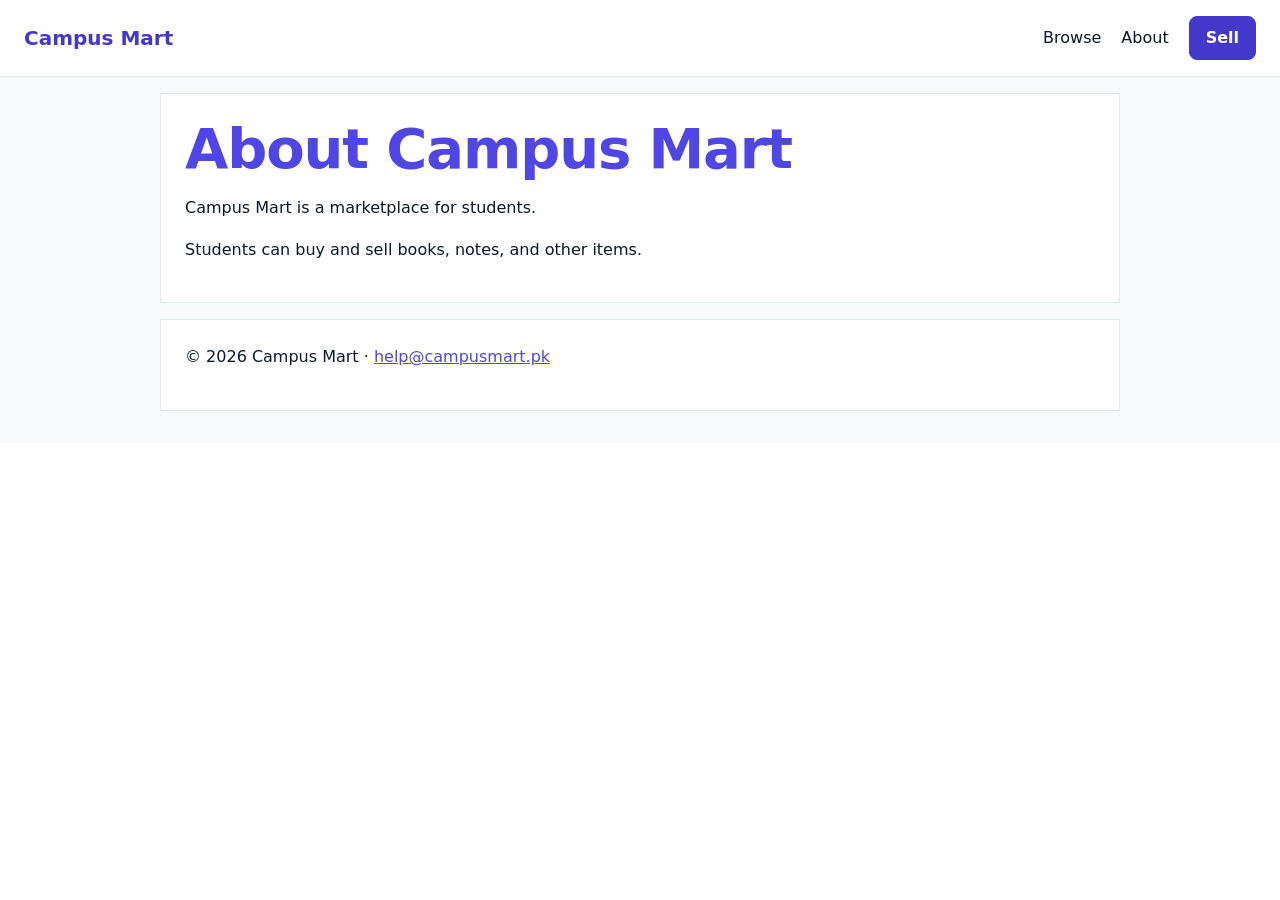
<file: about.html>
<!DOCTYPE html>
<html lang="en">
<head>
    <meta charset="UTF-8">
    <meta name="viewport" content="width=device-width, initial-scale=1.0">
    <meta name="description" content="Learn about Campus Mart, a marketplace for students.">
    <title>About Campus Mart</title>
    <link rel="stylesheet" href="styles.css">
    <script src="app.js" defer></script>
</head>
<body>
    <header class="site-header">
        <a href="index.html" class="logo"><strong>Campus Mart</strong></a>

        <nav aria-label="Main navigation">
            <ul class="nav-links">
                <li><a href="index.html">Browse</a></li>
                <li>
                    <a href="about.html" aria-current="page">About</a>
                </li>
                <li><a class="btn" href="sell.html">Sell</a></li>
            </ul>
        </nav>
    </header>

    <div class="basic-content">
    <main>
        <h1>About Campus Mart</h1>

        <p>Campus Mart is a marketplace for students.</p>
        <p>Students can buy and sell books, notes, and other items.</p>
    </main>

    <footer>
        <p>&copy; 2026 Campus Mart &middot; <a href="mailto:help@campusmart.pk">help@campusmart.pk</a></p>
    </footer>
    </div>
</body>
</html>
</file>
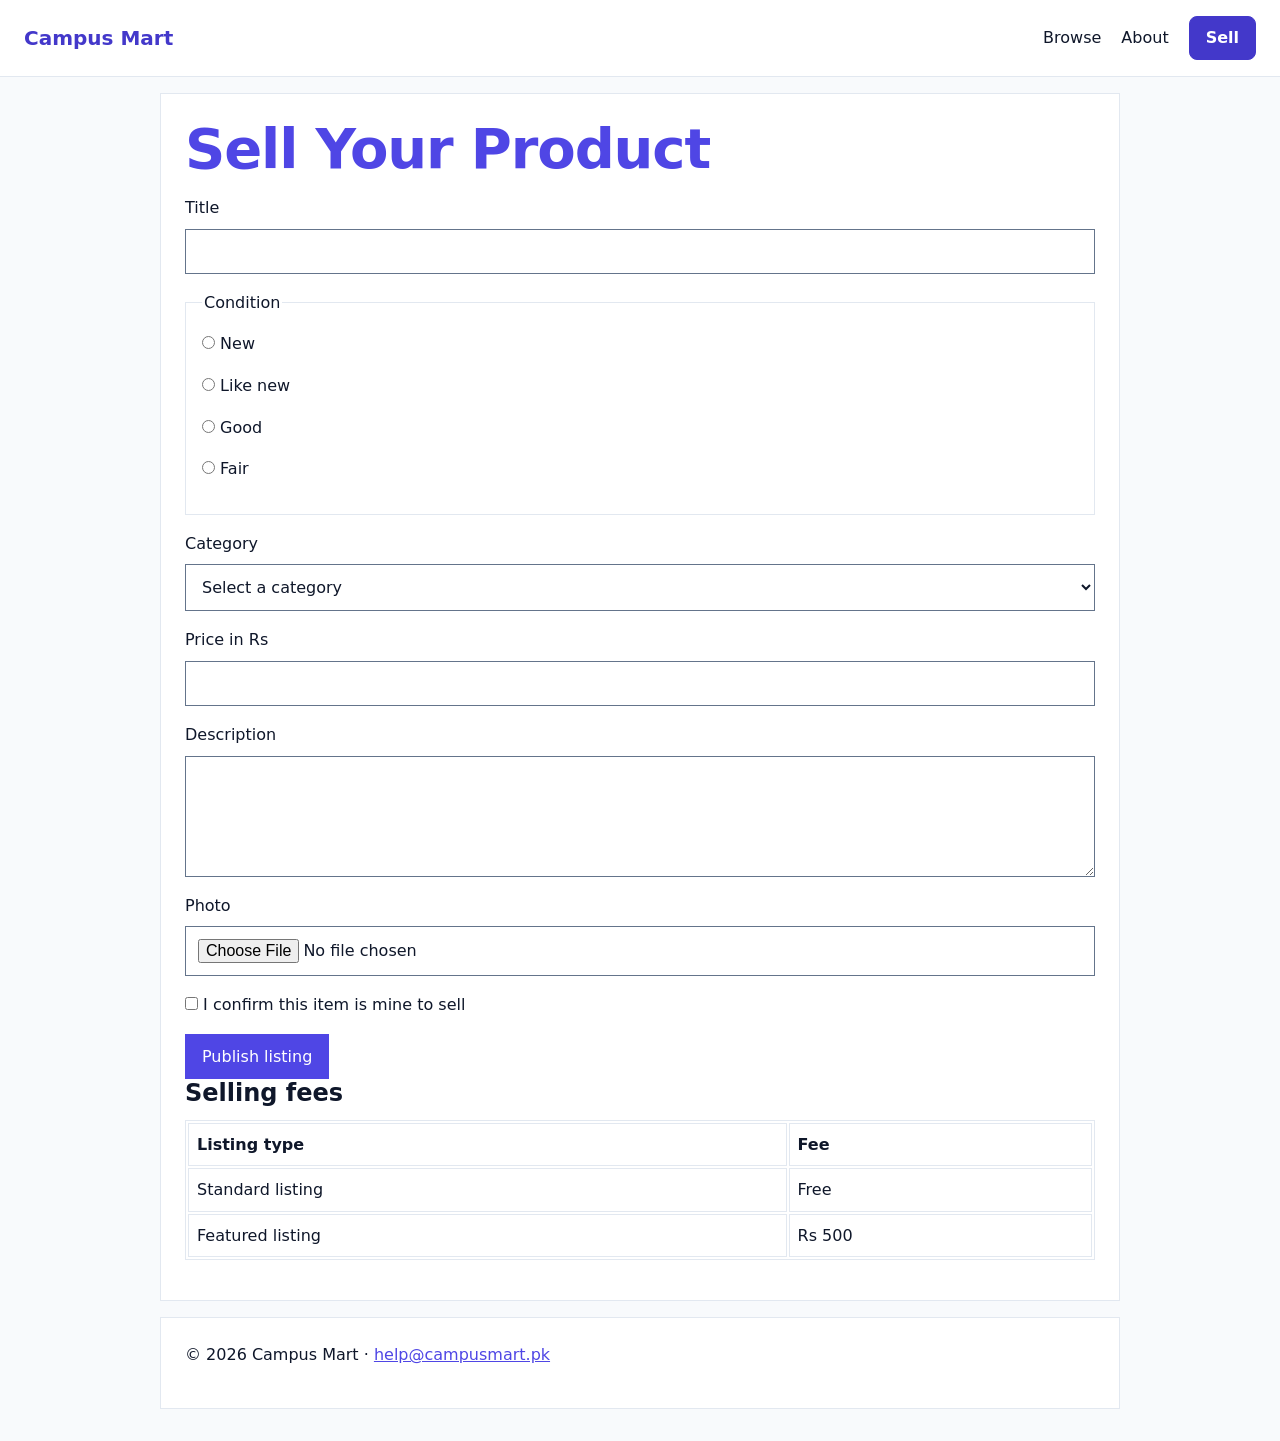
<file: sell.html>
<!DOCTYPE html>
<html lang="en">
<head>
    <meta charset="UTF-8">
    <meta name="viewport" content="width=device-width, initial-scale=1.0">
    <meta name="description" content="List your textbooks and other campus items for sale on Campus Mart.">
    <title>Sell Products - Campus Mart</title>
    <link rel="stylesheet" href="styles.css">
    <script src="app.js" defer></script>
</head>
<body>
    <header class="site-header">
        <a href="index.html" class="logo"><strong>Campus Mart</strong></a>

        <nav aria-label="Main navigation">
            <ul class="nav-links">
                <li><a href="index.html">Browse</a></li>
                <li><a href="about.html">About</a></li>
                <li>
                    <a class="btn" href="sell.html" aria-current="page">Sell</a>
                </li>
            </ul>
        </nav>
    </header>

    <div class="basic-content">
    <main>
        <h1>Sell Your Product</h1>

        <form action="#" method="get">
            <div>
                <label for="title">Title</label>
                <input
                    type="text"
                    id="title"
                    name="title"
                    minlength="5"
                    maxlength="100"
                    required
                >
            </div>

            <fieldset>
                <legend>Condition</legend>

                <div>
                    <input
                        type="radio"
                        id="condition-new"
                        name="condition"
                        value="new"
                        required
                    >
                    <label for="condition-new">New</label>
                </div>

                <div>
                    <input
                        type="radio"
                        id="condition-like-new"
                        name="condition"
                        value="like-new"
                    >
                    <label for="condition-like-new">Like new</label>
                </div>

                <div>
                    <input
                        type="radio"
                        id="condition-good"
                        name="condition"
                        value="good"
                    >
                    <label for="condition-good">Good</label>
                </div>

                <div>
                    <input
                        type="radio"
                        id="condition-fair"
                        name="condition"
                        value="fair"
                    >
                    <label for="condition-fair">Fair</label>
                </div>
            </fieldset>

            <div>
            <div>
                <label for="category">Category</label>
                <select id="category" name="category" required>
                    <option value="">Select a category</option>
                    <option value="books">Books</option>
                    <option value="electronics">Electronics</option>
                    <option value="furniture">Furniture</option>
                    <option value="clothing">Clothing</option>
                    <option value="stationery">Stationery</option>
                </select>
            </div>
            <div>
                <label for="price">Price in Rs</label>
                <input
                    type="number"
                    id="price"
                    name="price"
                    min="50"
                    step="1"
                    required
                >
            </div>
            </div>

            <div>
                <label for="description">Description</label>
                <textarea
                    id="description"
                    name="description"
                    rows="5"
                    minlength="20"
                    required
                ></textarea>
            </div>

            <div>
                <label for="photo">Photo</label>
                <input
                    type="file"
                    id="photo"
                    name="photo"
                    accept="image/*"
                >
            </div>

            <div class="ownership">
                <input
                    type="checkbox"
                    id="ownership"
                    name="ownership"
                    value="confirmed"
                    required
                >
                <label for="ownership">
                    I confirm this item is mine to sell
                </label>
            </div>

            <button type="submit">Publish listing</button>
        </form>

        <section aria-labelledby="fees-heading">
            <h2 id="fees-heading">Selling fees</h2>

            <table>
                <thead>
                    <tr>
                        <th scope="col">Listing type</th>
                        <th scope="col">Fee</th>
                    </tr>
                </thead>
                <tbody>
                    <tr>
                        <td>Standard listing</td>
                        <td>Free</td>
                    </tr>
                    <tr>
                        <td>Featured listing</td>
                        <td>Rs 500</td>
                    </tr>
                </tbody>
            </table>
        </section>
    </main>

    <footer>
        <p>&copy; 2026 Campus Mart &middot; <a href="mailto:help@campusmart.pk">help@campusmart.pk</a></p>
    </footer>
    </div>
</body>
</html>
</file>
<file: styles.css>
*, *::before, *::after {
    box-sizing: border-box;
    margin: 0;
}

:root {
    --color-bg: #ffffff;
    --color-text: #0f172a;
    --color-muted: #475569;
    --color-border: #e2e8f0;
    --color-primary: #4338ca;
    --color-on-primary: #ffffff;
    --radius: 0.75rem;
    --color-hero-start: #4338ca;
    --color-hero-end: #6d28d9;
    --color-hero-text: #ffffff;
    --color-shadow: rgb(0 0 0 / 0.08);
}

[data-theme="dark"] {
    --color-bg: #0b1120;
    --color-text: #e2e8f0;
    --color-border: #1f2937;
   }

@media (prefers-color-scheme: dark) {
    :root {
        --color-bg: #0b1120;
        --color-text: #e2e8f0;
        --color-muted: #94a3b8;
        --color-border: #475569;
        --color-primary: #a5b4fc;
        --color-on-primary: #0b1120;
    }
}

body {
    background: var(--color-bg);
    color: var(--color-text);
    font-family: system-ui, -apple-system, "Segoe UI", Roboto, sans-serif;
    line-height: 1.6;
}

a {
    color: var(--color-primary);
}

h1, h2, h3, h4 {
    line-height: 1.2;
    margin-bottom: 0.75rem;
}

p {
    margin-bottom: 0.75rem;
}

.site-header {
    display: flex;
    justify-content: space-between;
    align-items: center;
    flex-wrap: wrap;
    gap: 1rem;
    padding: 1rem 1.5rem;
    border-bottom: 1px solid var(--color-border);
    position: sticky;
    top: 0;
    background: var(--color-bg);
    z-index: 10;
}

.logo {
    font-size: 1.25rem;
    font-weight: 800;
    color: var(--color-primary);
    margin: 0;
    text-decoration: none;
}

.nav-links {
    display: flex;
    flex-wrap: wrap;
    align-items: center;
    gap: 0.75rem;
    padding: 0;
    list-style: none;
}

.nav-links a {
    color: var(--color-text);
    text-decoration: none;
}

.nav-links a:hover {
    color: var(--color-primary);
}

.btn, .nav-links .btn {
    display: inline-block;
    padding: 0.5rem 1rem;
    border: 1px solid var(--color-primary);
    border-radius: 0.5rem;
    background: var(--color-primary);
    color: var(--color-on-primary);
    font-weight: 600;
    text-decoration: none;
}

main, footer {
    max-width: 72rem;
    margin-inline: auto;
    padding: 2rem 1rem;
}

section {
    margin-bottom: 2rem;
}

ul, ol {
    padding-left: 1.5rem;
}

.hero {
    text-align: center;
    padding: 3rem 1rem;
    border: 1px solid var(--color-border);
    border-radius: var(--radius);
    background: linear-gradient(135deg, var(--color-hero-start), var(--color-hero-end));
    color: var(--color-hero-text);
}

.hero h1 {
    font-size: clamp(2rem, 6vw, 3.5rem);
    font-weight: 800;
    letter-spacing: -0.02em;
    line-height: 1.1;
}

.hero .btn {
    background: var(--color-hero-text);
    color: var(--color-hero-start);
    border-color: var(--color-hero-text);
}

.container {
    max-width: 72rem;
    margin-inline: auto;
    padding: 2rem 0;
}

.listing-grid {
    display: grid;
    grid-template-columns: repeat(auto-fill, minmax(240px, 1fr));
    gap: 1.5rem;
}

.card {
    position: relative;
    border: 1px solid var(--color-border);
    border-radius: var(--radius);
    overflow: hidden;
    background: var(--color-bg);
    transition: transform 0.2s, box-shadow 0.2s;
}

.card:hover {
    transform: translateY(-4px);
    box-shadow: 0 10px 25px var(--color-shadow);
}

img {
    display: block;
    max-width: 100%;
    height: auto;
}

.card img {
    width: 100%;
    aspect-ratio: 4 / 3;
    object-fit: cover;
}

.card-body {
    padding: 1rem;
}

.card-body h3 {
    height: 2.4em;
}

.price {
    color: var(--color-primary);
    font-size: 1.25rem;
    font-weight: 800;
}

.meta {
    color: var(--color-muted);
    font-size: 0.875rem;
}

.badge {
    position: absolute;
    top: 0.75rem;
    left: 0.75rem;
    padding: 0.25rem 0.5rem;
    border-radius: 0.5rem;
    background: var(--color-primary);
    color: var(--color-on-primary);
}

form {
    max-width: 42rem;
    margin-bottom: 2rem;
}

.form-field, fieldset {
    margin-bottom: 1rem;
}

label {
    display: block;
    margin-bottom: 0.5rem;
}

input, select, textarea {
    width: 100%;
    padding: 0.75rem;
    border: 1px solid var(--color-border);
    border-radius: 0.5rem;
    background: var(--color-bg);
    color: var(--color-text);
    font-family: inherit;
    font-size: 1rem;
}

input[type="radio"], input[type="checkbox"] {
    width: auto;
}

fieldset {
    padding: 1rem;
    border: 1px solid var(--color-border);
    border-radius: var(--radius);
}

fieldset label, .ownership label {
    display: inline;
}

button {
    font-family: inherit;
    font-size: 1rem;
}

a:focus-visible, input:focus-visible, select:focus-visible,
textarea:focus-visible, button:focus-visible {
    outline: 2px solid var(--color-primary);
    outline-offset: 2px;
}

table {
    width: 100%;
    border: 1px solid var(--color-border);
}

th, td {
    padding: 0.5rem;
    border: 1px solid var(--color-border);
    text-align: left;
}

footer {
    border-top: 1px solid var(--color-border);
    color: var(--color-muted);
}

@media (min-width: 768px) {
    .nav-links {
        gap: 1.25rem;
    }

    .form-row {
        display: grid;
        grid-template-columns: 1fr 1fr;
        gap: 1rem;
    }
}

.listing-grid {
    container-type: inline-size;
}

@container (min-width: 600px) {
    .card-body {
        display: flex;
        flex-direction: column;
        gap: 0.5rem;
    }
}

@media (max-width: 480px) {
    .nav-links li:not(:last-child) {
        display: none;
    }
}

@media (min-width: 1024px) {
    .hero {
        padding-block: 6rem;
    }
}

@media (prefers-reduced-motion: reduce) {
    * {
        transition: none;
    }
}


.basic-content {
    font-family: system-ui, -apple-system, "Segoe UI", Roboto, sans-serif;
    line-height: 1.6;
    color: #0f172a;
    background: #f8fafc;
    padding: 1rem;
}

.basic-content main, .basic-content footer {
    max-width: 60rem;
    margin: 0 auto 1rem;
    padding: 1.5rem;
    border: 1px solid #e2e8f0;
    background: #ffffff;
}

.basic-content h1 {
    font-size: clamp(2rem, 5vw, 3.5rem);
    font-weight: 800;
    letter-spacing: -0.02em;
    line-height: 1.1;
    color: #4f46e5;
    margin-bottom: 1rem;
}

.basic-content h2, .basic-content h3 {
    margin-bottom: 0.75rem;
}

.basic-content p, .basic-content section {
    margin-bottom: 1rem;
}

.basic-content ul, .basic-content ol {
    padding-left: 1.5rem;
}

.basic-content a {
    color: #4f46e5;
}

.basic-content a:hover {
    color: #312e81;
}

.basic-content table {
    width: 100%;
    border: 1px solid #e2e8f0;
}

.basic-content th, .basic-content td {
    padding: 0.5rem;
    border: 1px solid #e2e8f0;
}

.basic-content label {
    display: block;
    margin-bottom: 0.5rem;
}

.basic-content input, .basic-content select, .basic-content textarea {
    display: block;
    width: 100%;
    padding: 0.75rem;
    border: 1px solid #64748b;
    font-family: inherit;
    font-size: 1rem;
}

.basic-content img {
    max-width: 100%;
    display: block;
    height: auto;
}

.basic-content article, .basic-content fieldset {
    margin-bottom: 1rem;
    padding: 1rem;
    border: 1px solid #e2e8f0;
}

.basic-content form div {
    margin-bottom: 1rem;
}

.basic-content input[type="radio"], .basic-content input[type="checkbox"] {
    display: inline;
    width: auto;
}

.basic-content fieldset label, .basic-content .ownership label {
    display: inline;
}

.basic-content input:focus, .basic-content textarea:focus {
    border-color: #4f46e5;
}

.basic-content button {
    display: inline-block;
    padding: 0.75rem 1rem;
    border: 1px solid #4f46e5;
    background: #4f46e5;
    color: #ffffff;
    font-family: inherit;
    font-size: 1rem;
}

.basic-content form {
    max-width: none;
    margin-bottom: 0;
}

.basic-content input, .basic-content select, .basic-content textarea,
.basic-content fieldset {
    border-radius: 0;
    background: #ffffff;
    color: #0f172a;
}

.basic-content footer {
    color: #0f172a;
}

.toolbar {
    display: flex;
    justify-content: space-between;
    align-items: center;
    margin-bottom: 1rem;
}

.controls {
    display: grid;
    grid-template-columns: repeat(auto-fit, minmax(200px, 1fr));
    gap: 1rem;
    margin-bottom: 1.5rem;
}

.fav-btn {
    margin-top: 0.5rem;
    padding: 0.4rem 0.8rem;
    border: 1px solid var(--color-border);
    border-radius: 0.5rem;
    background: var(--color-bg);
    color: var(--color-text);
    cursor: pointer;
    font-size: 0.95rem;
}

.fav-btn:hover {
    border-color: var(--color-primary);
}

#saved-total {
    margin-top: 1.5rem;
    font-size: 1.125rem;
    font-weight: 700;
    color: var(--color-primary);
}

.empty-message {
    grid-column: 1 / -1;
    text-align: center;
    padding: 2.5rem 1rem;
    color: var(--color-muted);
    font-size: 1.125rem;
}
</file>
